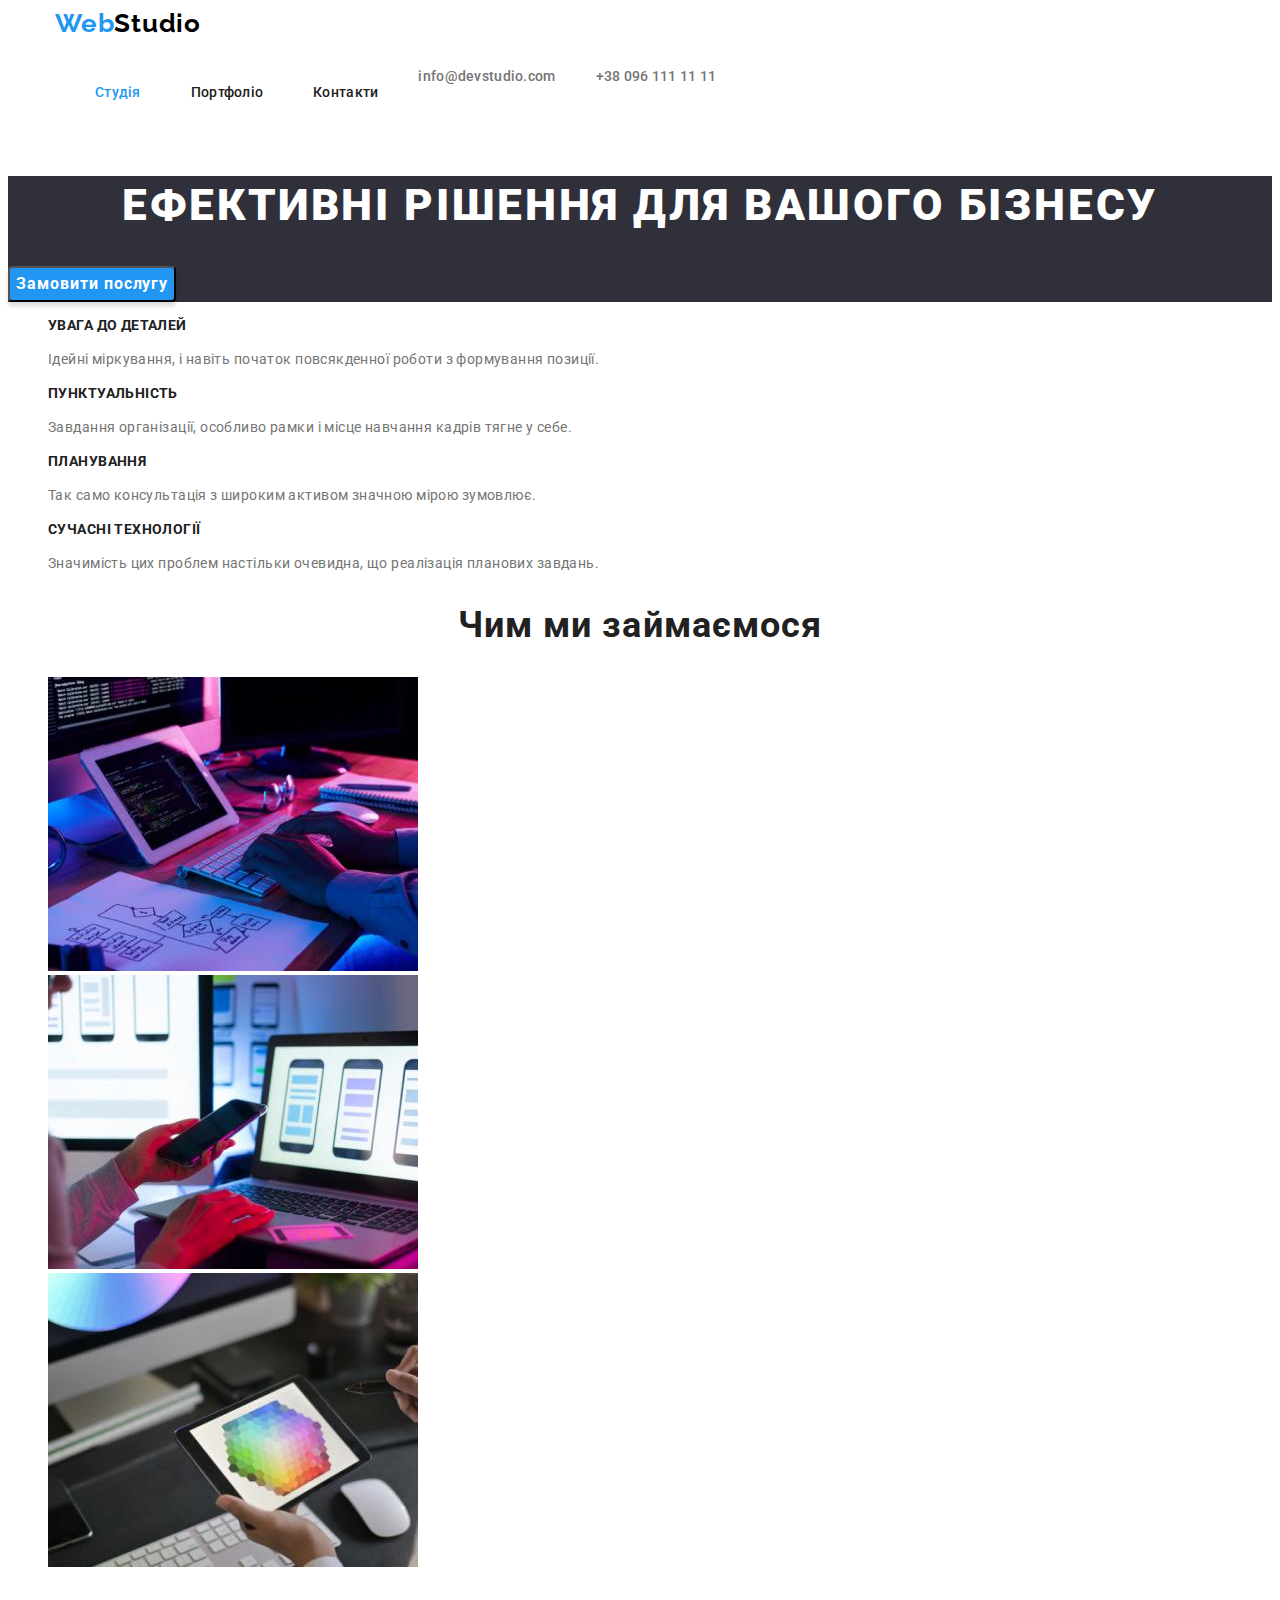
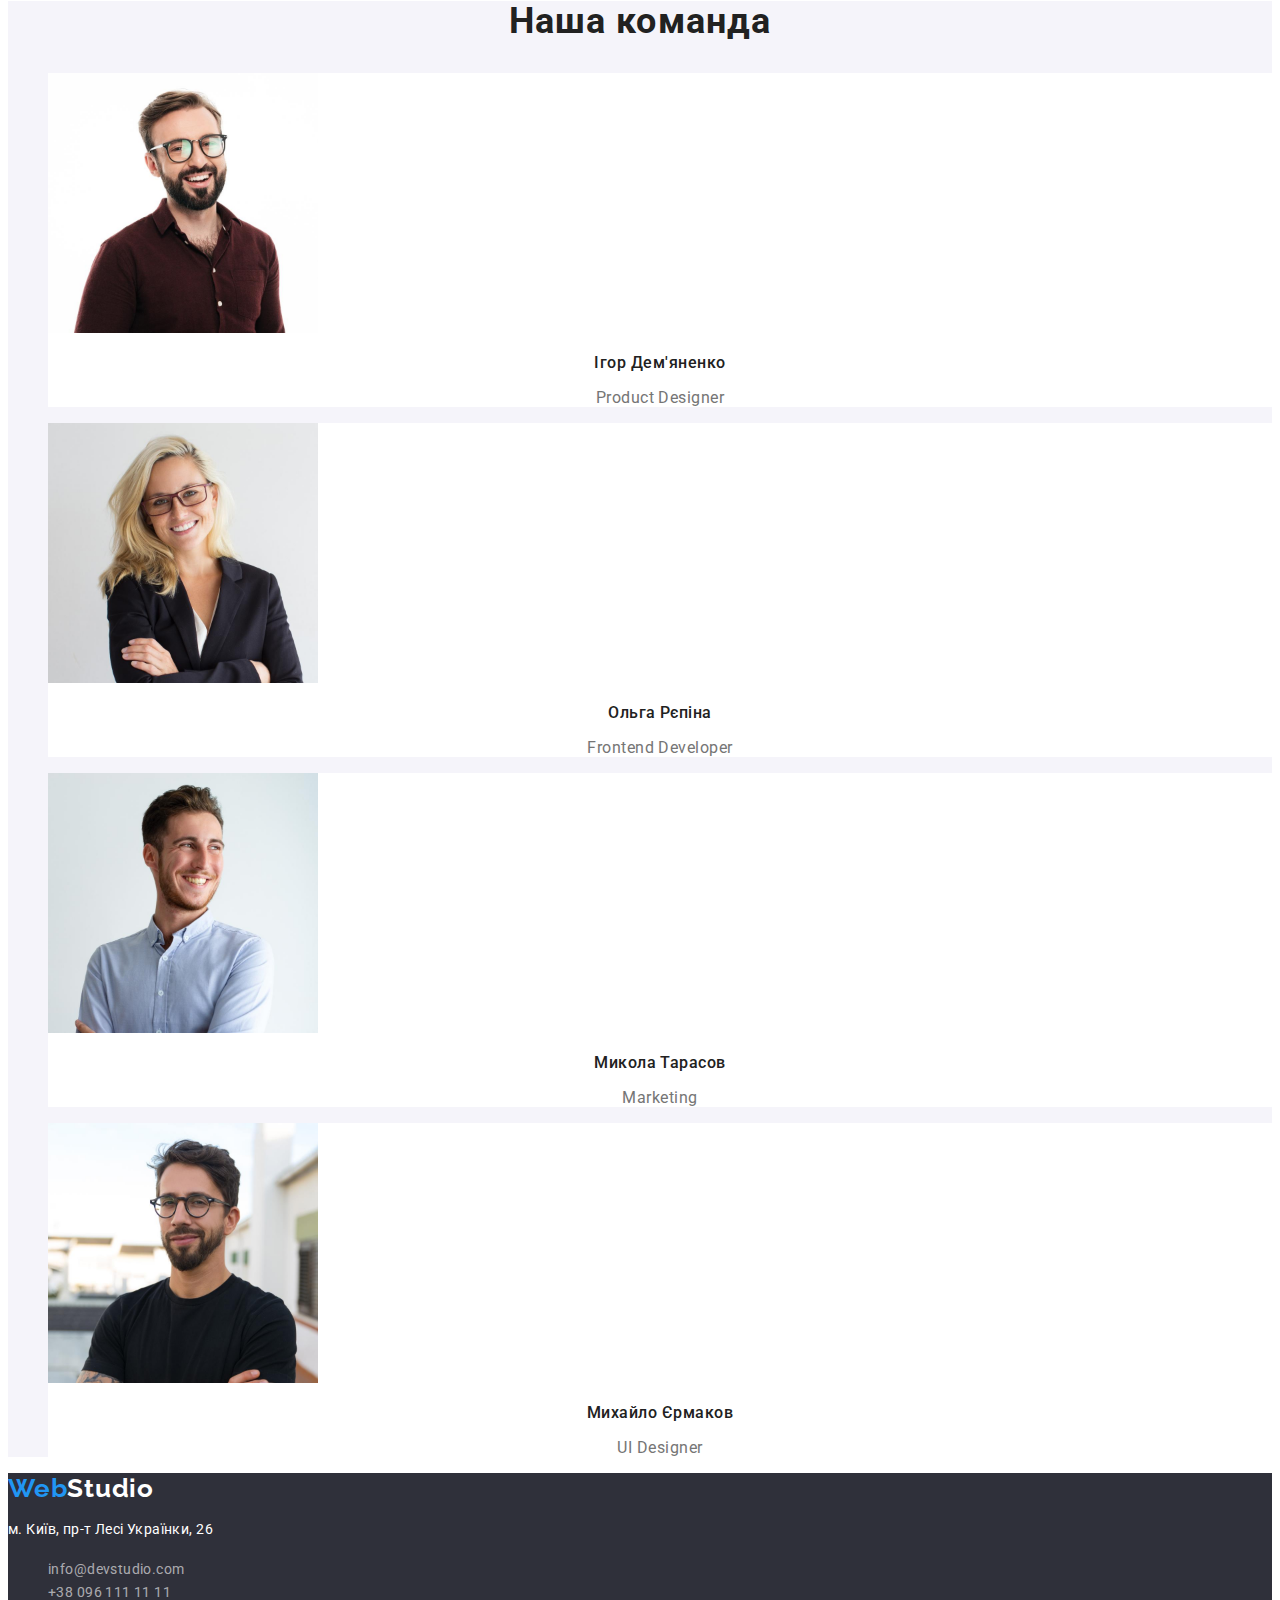
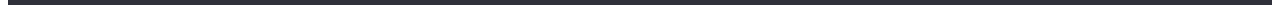
<file: index.html>
<!DOCTYPE html>
<html lang="uk">
  <head>
    <meta charset="UTF-8" />
    <meta name="viewport" content="width=device-width, initial-scale=1.0" />
    <title>Document</title>
    <link rel="preconnect" href="https://fonts.googleapis.com" />
    <link rel="preconnect" href="https://fonts.gstatic.com" crossorigin />
    <link
      href="https://fonts.googleapis.com/css2?family=Raleway:wght@700&family=Roboto:wght@400;500;700;900&display=swap"
      rel="stylesheet"
    />
    <link
      rel="stylesheet"
      href="https://cdnjs.cloudflare.com/ajax/libs/modern-normalize/1.1.0/modern-normalize.min.css"
      integrity="sha512-wpPYUAdjBVSE4KJnH1VR1HeZfpl1ub8YT/NKx4PuQ5NmX2tKuGu6U/JRp5y+Y8XG2tV+wKQpNHVUX03MfMFn9Q=="
      crossorigin="anonymous"
      referrerpolicy="no-referrer"
    />
    <link rel="stylesheet" href="./css/styles.css" />
  </head>
  <body>
    <header class="header">
      <div class="container main-nav">
      <nav>
        <a href="#" class="logo"><span class="logo-style">Web</span>Studio</a>
        <ul class="site-nav list">
          <li class="item"><a href="./index.html" class="link current">Студія</a></li>
          <li class="item"><a href="./portfolio.html" class="link">Портфоліо</a></li>
          <li class="item"><a href="#" class="link">Контакти</a></li>
        </ul>
      </nav>
      <ul class="contact-nav list">
        <li class="contactto">
          <a href="mailto:info@devstudio.com" class="header-link"
            >info@devstudio.com</a
          >
        </li>
        <li class="contactto">
          <a href="tel:+380961111111" class="header-link">+38 096 111 11 11</a>
        </li>
      </ul>
      </div>
    </header>
    <main>
      <section class="hero-title">
        <h1 class="hero-text">Ефективні рішення для вашого бізнесу</h1>
        <button class="btn-hero btn" type="button">Замовити послугу</button>
      </section>
      <!--Особливості-->
      <section>
        <h2 class="visually-hidden">Особливості</h2>
        <ul class="feature-list">
          <li>
            <h3 class="title">УВАГА ДО ДЕТАЛЕЙ</h3>
            <p class="text">
              Ідейні міркування, і навіть початок повсякденної роботи з
              формування позиції.
            </p>
          </li>
          <li>
            <h3 class="title">ПУНКТУАЛЬНІСТЬ</h3>
            <p class="text">
              Завдання організації, особливо рамки і місце навчання кадрів тягне
              у себе.
            </p>
          </li>
          <li>
            <h3 class="title">ПЛАНУВАННЯ</h3>
            <p class="text">
              Так само консультація з широким активом значною мірою зумовлює.
            </p>
          </li>
          <li>
            <h3 class="title">СУЧАСНІ ТЕХНОЛОГІЇ</h3>
            <p class="text">
              Значимість цих проблем настільки очевидна, що реалізація планових
              завдань.
            </p>
          </li>
        </ul>
      </section>
      <!--Чим ми займаємося-->
      <section>
        <h2 class="work">Чим ми займаємося</h2>
        <ul>
          <li><img src="./images/photo1.jpg" alt="Computer" width="370" /></li>
          <li><img src="./images/photo2.jpg" alt="Laptop" width="370" /></li>
          <li><img src="./images/photo3.jpg" alt="Tablet" width="370" /></li>
        </ul>
      </section>
      <!--Наша команда-->
      <section class="team">
        <h2 class="team-photo">Наша команда</h2>
        <ul>
          <li class="team-box">
            <img src="./images/phototeam1.jpg" alt="Ihor" width="270" />
            <h3 class="team-name">Ігор Дем'яненко</h3>
            <p class="team-list">Product Designer</p>
          </li>
          <li class="team-box">
            <img src="./images/phototeam2.jpg" alt="Olga" width="270" />
            <h3 class="team-name">Ольга Рєпіна</h3>
            <p class="team-list">Frontend Developer</p>
          </li>
          <li class="team-box">
            <img src="./images/phototeam3.jpg" alt="Mikola" width="270" />
            <h3 class="team-name">Микола Тарасов</h3>
            <p class="team-list">Marketing</p>
          </li>
          <li class="team-box">
            <img src="./images/phototeam4.jpg" alt="Mihaylo" width="270" />
            <h3 class="team-name">Михайло Єрмаков</h3>
            <p class="team-list">UI Designer</p>
          </li>
        </ul>
      </section>
    </main>
    <footer class="footer-title">
      <a href="#" class="logo"
        ><span class="logo-style">Web</span
        ><span class="logo-footer">Studio</span></a
      >
      <address>
        <p class="adress">м. Київ, пр-т Лесі Українки, 26</p>
        <ul class="contact-info">
          <li>
            <a class="contact" href="mailto:info@devstudio.com"
              >info@devstudio.com</a
            >
          </li>
          <li>
            <a class="contact" href="tel:+380961111111">+38 096 111 11 11</a>
          </li>
        </ul>
      </address>
    </footer>
  </body>
</html>
</file>
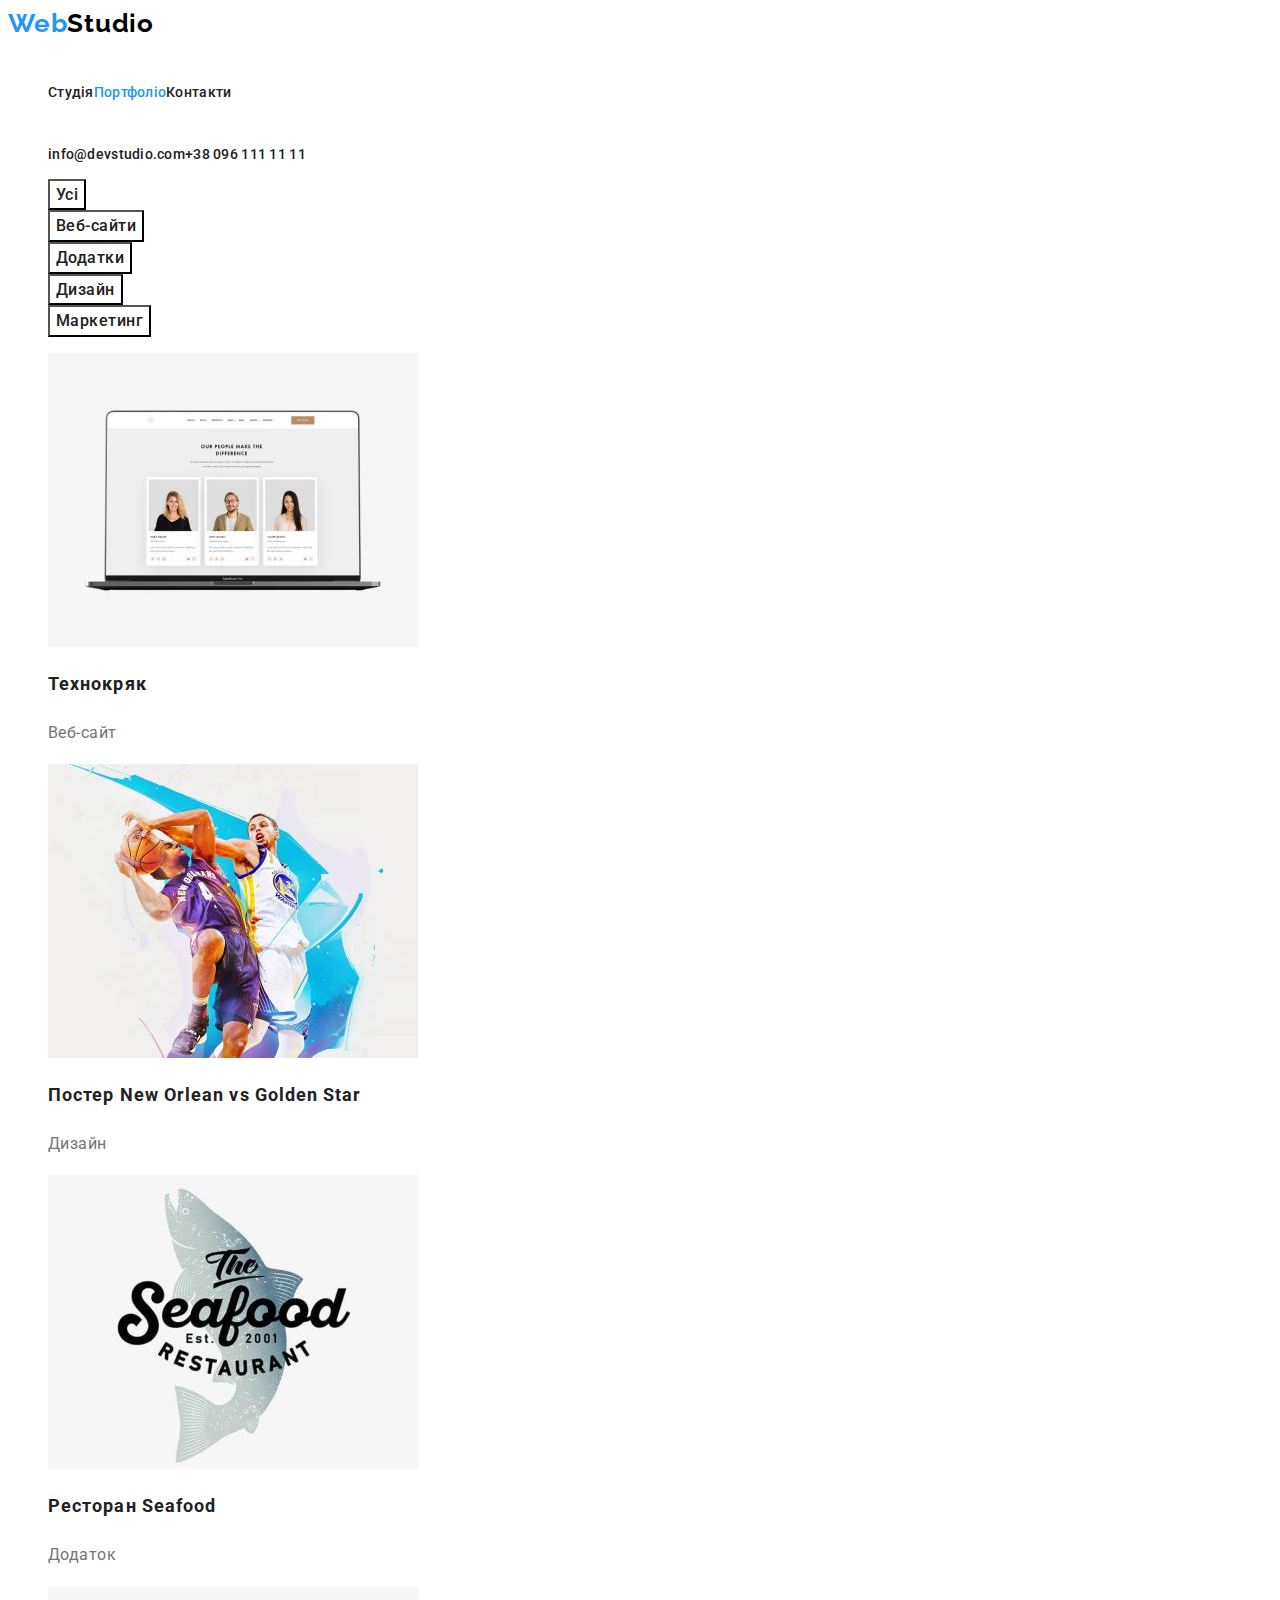
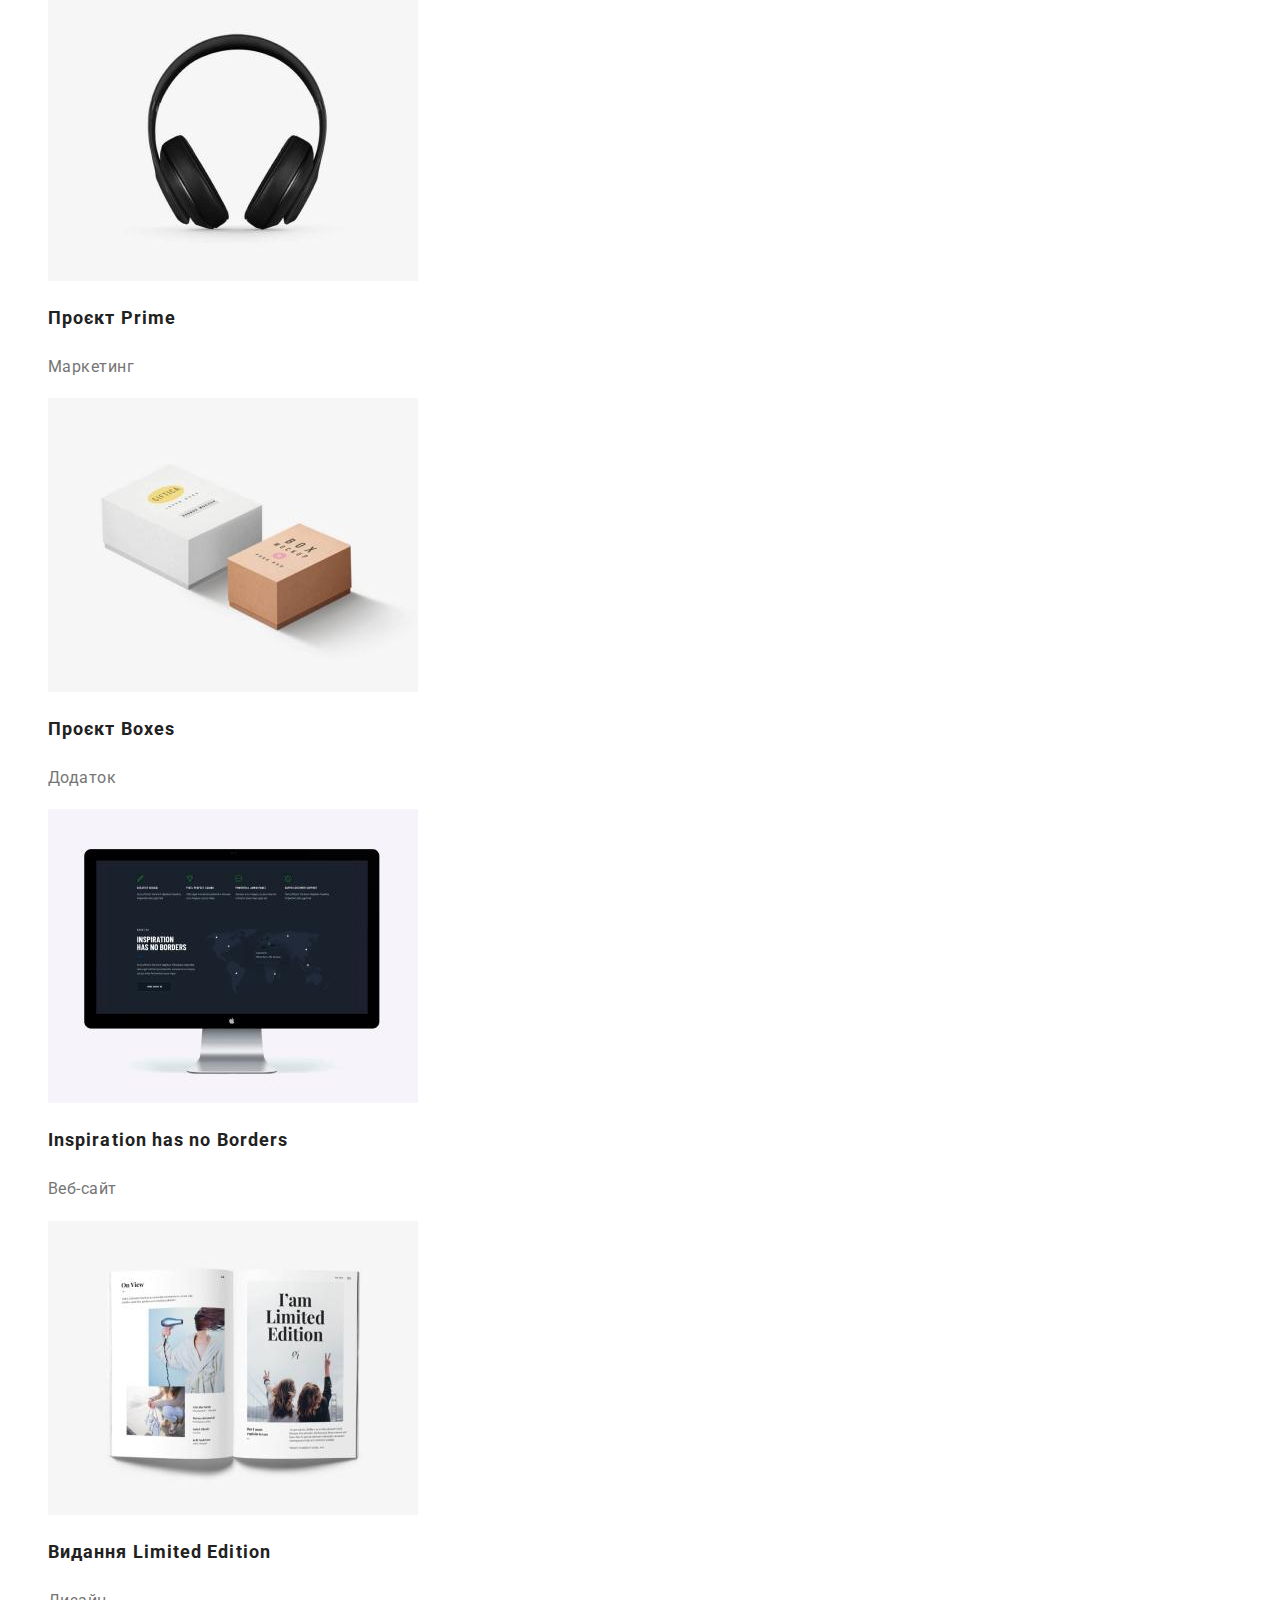
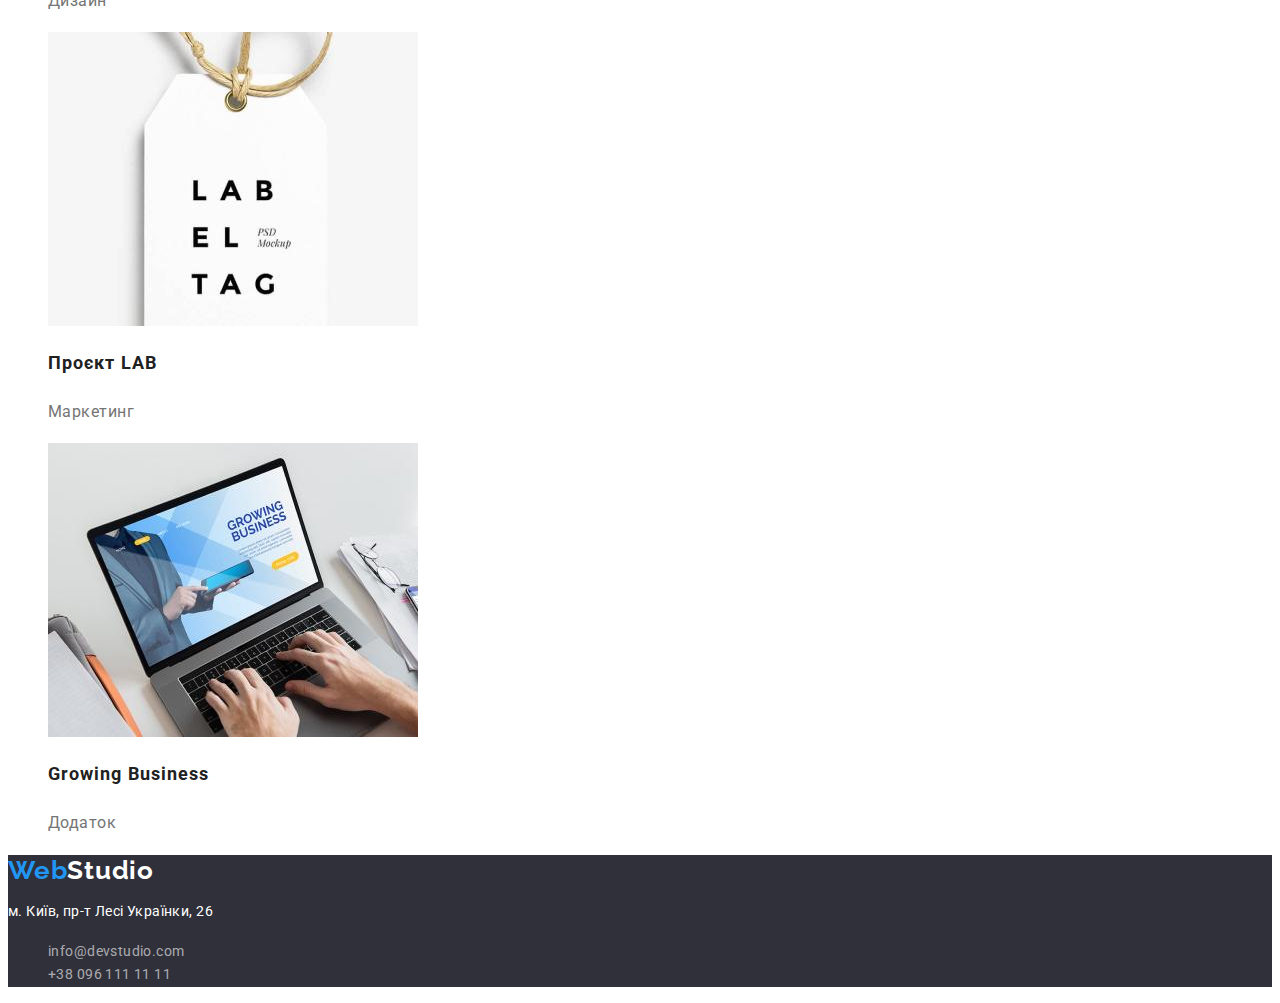
<file: portfolio.html>
<!DOCTYPE html>
<html lang="uk">
  <head>
    <meta charset="UTF-8" />
    <meta name="viewport" content="width=device-width, initial-scale=1.0" />
    <title>Document</title>
    <link rel="preconnect" href="https://fonts.googleapis.com" />
    <link rel="preconnect" href="https://fonts.gstatic.com" crossorigin />
    <link
      href="https://fonts.googleapis.com/css2?family=Raleway:wght@700&family=Roboto:wght@400;500;700;900&display=swap"
      rel="stylesheet"
    />
    <link
      rel="stylesheet"
      href="https://cdnjs.cloudflare.com/ajax/libs/modern-normalize/1.1.0/modern-normalize.min.css"
      integrity="sha512-wpPYUAdjBVSE4KJnH1VR1HeZfpl1ub8YT/NKx4PuQ5NmX2tKuGu6U/JRp5y+Y8XG2tV+wKQpNHVUX03MfMFn9Q=="
      crossorigin="anonymous"
      referrerpolicy="no-referrer"
    />
    <link rel="stylesheet" href="./css/styles.css" />
  </head>
  <body>
    <header>
      <nav>
        <a href="#" class="logo"><span class="logo-style">Web</span>Studio</a>
        <ul class="site-nav list">
          <li><a href="./index.html" class="link">Студія</a></li>
          <li><a href="./portfolio.html" class="link current">Портфоліо</a></li>
          <li><a href="#" class="link">Контакти</a></li>
        </ul>
      </nav>
      <ul class="contact-nav list">
        <li>
          <a href="mailto:info@devstudio.com" class="link"
            >info@devstudio.com</a
          >
        </li>
        <li>
          <a href="tel:+380961111111" class="link">+38 096 111 11 11</a>
        </li>
      </ul>
    </header>
    <main>
      <section>
        <h1 class="visually-hidden">Наші роботи</h1>
        <ul class="btn-work">
          <li><button class="btn-work list" type="button">Усі</button></li>
          <li>
            <button class="btn-work list" type="button">Веб-сайти</button>
          </li>
          <li><button class="btn-work list" type="button">Додатки</button></li>
          <li><button class="btn-work list" type="button">Дизайн</button></li>
          <li>
            <button class="btn-work list" type="button">Маркетинг</button>
          </li>
        </ul>
        <ul>
          <li class="project">
            <img src="./images/people.jpg" alt="ourteam" width="370" />
            <h2 class="title-work">Технокряк</h2>
            <p class="text-work">Веб-сайт</p>
          </li>
          <li class="project">
            <img src="./images/star.jpg" alt="star" width="370" />
            <h2 class="title-work">Постер New Orlean vs Golden Star</h2>
            <p class="text-work">Дизайн</p>
          </li>
          <li class="project">
            <img src="./images/seafood.jpg" alt="food" width="370" />
            <h2 class="title-work">Ресторан Seafood</h2>
            <p class="text-work">Додаток</p>
          </li>
          <li class="project">
            <img src="./images/prime.jpg" alt="prime" width="370" />
            <h2 class="title-work">Проєкт Prime</h2>
            <p class="text-work">Маркетинг</p>
          </li>
          <li class="project">
            <img src="./images/boxes.jpg" alt="boxes" width="370" />
            <h2 class="title-work">Проєкт Boxes</h2>
            <p class="text-work">Додаток</p>
          </li>
          <li class="project">
            <img src="./images/borders.jpg" alt="borders" width="370" />
            <h2 class="title-work">Inspiration has no Borders</h2>
            <p class="text-work">Веб-сайт</p>
          </li>
          <li class="project">
            <img src="./images/limitededition.jpg" alt="limited" width="370" />
            <h2 class="title-work">Видання Limited Edition</h2>
            <p class="text-work">Дизайн</p>
          </li>
          <li class="project">
            <img src="./images/lab.jpg" alt="lab" width="370" />
            <h2 class="title-work">Проєкт LAB</h2>
            <p class="text-work">Маркетинг</p>
          </li>
          <li class="project">
            <img src="./images/laptop.jpg" alt="laptop" width="370" />
            <h2 class="title-work">Growing Business</h2>
            <p class="text-work">Додаток</p>
          </li>
        </ul>
      </section>
    </main>
    <footer class="footer-title">
      <a href="#" class="logo"
        ><span class="logo-style">Web</span
        ><span class="logo-footer">Studio</span></a
      >
      <address>
        <p class="adress">м. Київ, пр-т Лесі Українки, 26</p>
        <ul class="contact-info">
          <li>
            <a class="contact" href="mailto:info@devstudio.com"
              >info@devstudio.com</a
            >
          </li>
          <li>
            <a class="contact" href="tel:+380961111111">+38 096 111 11 11</a>
          </li>
        </ul>
      </address>
    </footer>
  </body>
</html>
</file>
<file: css/styles.css>
/* цвет основного текста #212121 */
/* вторичный цвет текста #757575 */
/* белый цвет текста #FFFFFF */
/* акцент #2196F3 */
/* цвет текста контакты футер rgba(255, 255, 255, 0.6); */
/* фон #F5F5F5 #F5F4FA #2F303A*/

:root {
  --primary-text-color: #212121;
  --secondary-text-color: #757575;
  --title-text-color: #000000;
  --accent-color: #2196f3;
  --bg-color: #ffffff;
  --bg-color-black: #2f303a;
  --bg-color-grey: #f5f4fa;
  --primary-bg-color: #f5f5f5;
}

body {
  color: var(--primary-text-color);
  background-color: var(--bg-color);
  font-family: "Roboto", sans-serif;
}

ul {
  list-style: none;
}

/* header */


.container {  
  display: flex;
  width: 1170px;
  margin-left: auto;
  margin-right: auto;
  padding-left: 15px;
  padding-right: 15px;
  align-items: center;
}

.logo {
  color: var(--title-text-color);
  font-family: "Raleway";
  font-weight: 700;
  font-size: 26px;
  line-height: 1.19;
  letter-spacing: 0.03em;
  text-decoration: none;
}

.logo-style {
  color: var(--accent-color);
}

.main-nav{
  display: flex;
}

.link {
  color: var(--primary-text-color);
  text-decoration: none;
}

.site-nav .link:hover,
.site-nav .link:focus {
  color: var(--accent-color);
}

.site-nav {
  display: flex;
  color: var(--primary-text-color);
  font-weight: 500;
  font-size: 14px;
  line-height: 1.14;
  letter-spacing: 0.02em;
}

.site-nav .item:not(:last-child) {
  margin-right: 50px;
}

.site-nav .link.current {
  color: var(--accent-color);
}

.site-nav .link {
  display: block;
  padding-top: 32px;
  padding-bottom: 32px;
}

.header-link {
  color: var(--secondary-text-color);
  text-decoration: none;
}

.contact-nav .header-link:hover,
.contact-nav .header-link:focus {
  color: var(--accent-color);
}

.contact-nav {
  display: flex;
  color: var(--secondary-text-color);
  font-weight: 500;
  font-size: 14px;
  line-height: 1.14;
  letter-spacing: 0.02em;
}

.contact-nav .contactto + .contactto {
  margin-left: 40px;
}

/* hero */
.hero-title {
  background-color: var(--bg-color-black);
  color: var(--bg-color);
}

.hero-text {
  font-weight: 900;
  font-size: 44px;
  line-height: 1.36;
  text-align: center;
  letter-spacing: 0.06em;
  text-transform: uppercase;
}

/* button */
.btn-hero {
  color: var(--bg-color);
  font-family: "Roboto", sans-serif;
  background-color: var(--accent-color);
  cursor: pointer;
  box-shadow: 0px 4px 4px rgba(0, 0, 0, 0.15);
  border-radius: 4px;
  font-weight: 700;
  font-size: 16px;
  line-height: 1.9;
  letter-spacing: 0.06em;
}

.btn-hero.btn:active {
  color: var(--bg-color);
  background-color: #188ce8;
}

.btn-hero:hover,
.btn-hero:focus {
  background-color: #188ce8;
}

.btn-work {
  color: var(--primary-text-color);
  font-family: "Roboto", sans-serif;
  background-color: var(--bg-color);
  font-style: normal;
  font-weight: 500;
  font-size: 16px;
  line-height: 1.6;
  letter-spacing: 0.03em;
  cursor: pointer;
}

.btn-work.list:hover,
.btn-work.list:focus {
  color: var(--bg-color);
  background-color: var(--accent-color);
}

/* особливості */
.title {
  color: var(--primary-text-color);
  font-weight: 700;
  font-size: 14px;
  line-height: 1.14;
  letter-spacing: 0.03em;
  text-transform: uppercase;
}

.text {
  color: var(--secondary-text-color);
  font-size: 14px;
  line-height: 1.71;
  letter-spacing: 0.03em;
}

.visually-hidden {
  position: absolute;
  width: 1px;
  height: 1px;
  margin: -1px;
  border: 0;
  padding: 0;
  white-space: nowrap;
  clip-path: inset(100%);
  clip: rect(0 0 0 0);
  overflow: hidden;
}

/* чим ми займаємося */
.work {
  color: var(--primary-text-color);
  font-weight: 700;
  font-size: 36px;
  line-height: 1.16;
  text-align: center;
  letter-spacing: 0.03em;
}

/* наша команда */
.team {
  color: var(--primary-text-color);
  background-color: var(--bg-color-grey);
}

.team-photo {
  font-weight: 700;
  font-size: 36px;
  line-height: 1.16;
  text-align: center;
  letter-spacing: 0.03em;
}

.team-name {
  font-weight: 500;
  font-size: 16px;
  line-height: 1.19;
  text-align: center;
  letter-spacing: 0.03em;
}

.team-box {
  color: var(--primary-text-color);
  background-color: var(--bg-color);
}

.team-list {
  color: var(--secondary-text-color);
  font-size: 16px;
  line-height: 1.19;
  text-align: center;
  letter-spacing: 0.03em;
}

/* footer */

.footer-title {
  background-color: var(--bg-color-black);
  font-family: "Roboto", sans-serif;
}

.logo-footer {
  color: var(--bg-color);
}
.adress {
  color: var(--bg-color);
  font-style: normal;
  font-weight: 400;
  font-size: 14px;
  line-height: 1.7;
  letter-spacing: 0.03em;
}

.contact {
  color: rgba(255, 255, 255, 0.6);
  font-style: normal;
  font-weight: 400;
  font-size: 14px;
  line-height: 1.7;
  letter-spacing: 0.03em;
  text-decoration: none;
}

.contact-info .contact:hover,
.contact-info .contact:focus {
  color: var(--accent-color);
}

/* портфоліо */
.title-work {
  color: var(--primary-text-color);
  font-weight: 700;
  font-size: 18px;
  line-height: 2;
  letter-spacing: 0.06em;
}
.text-work {
  color: var(--secondary-text-color);
  font-size: 16px;
  line-height: 1.9;
  letter-spacing: 0.03em;
}
</file>
